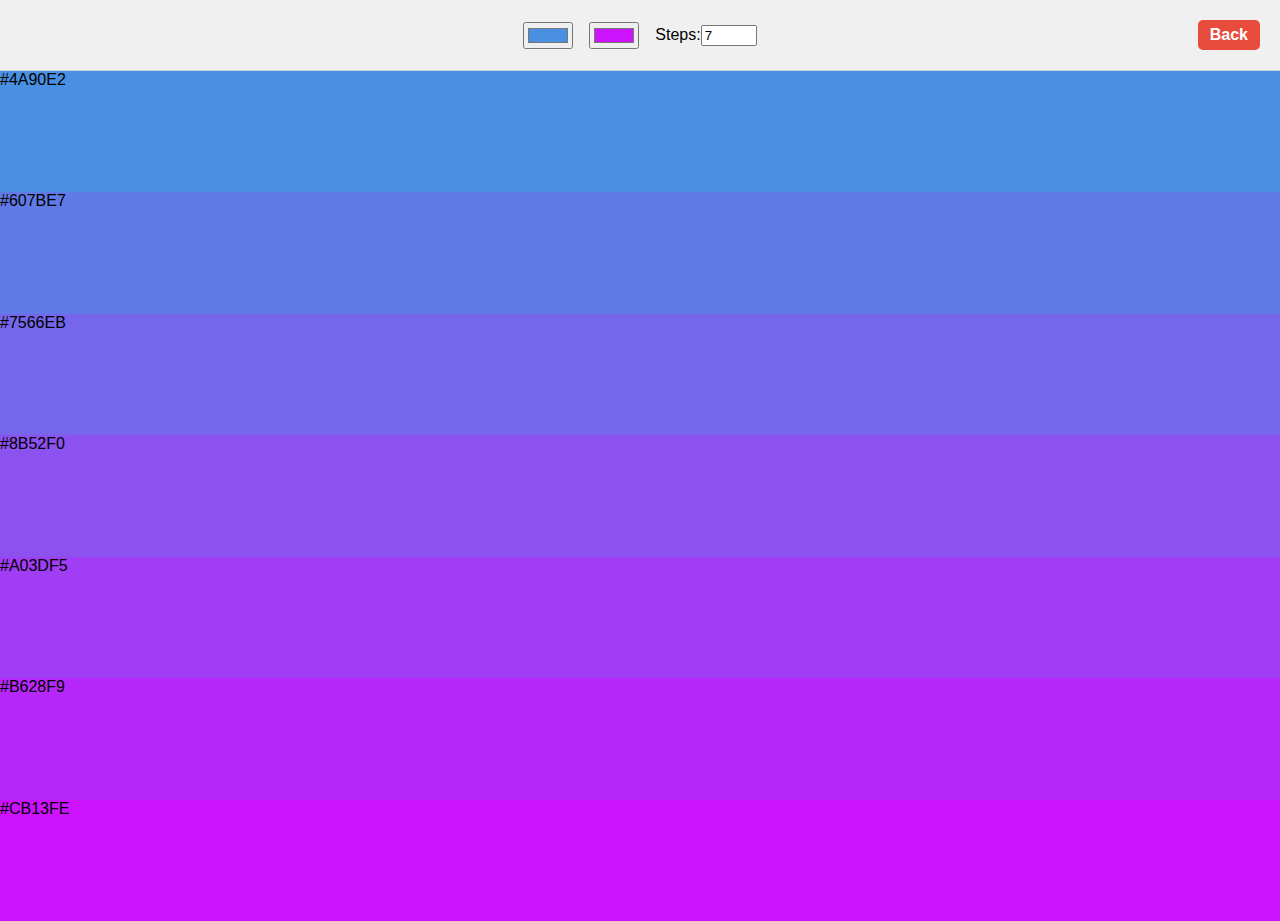
<file: blender.html>
<!DOCTYPE html>
<html lang="en">
<head>
  <meta charset="UTF-8">
  <title>Color Blender</title>
  <link rel="stylesheet" href="blender_style.css">
</head>
<body>
  <div class="controls">
    <input type="color" id="color1" value="#4A90E2">
    <input type="color" id="color2" value="#CB13FE">
    <label>Steps:<input type="number" id="steps" value="7" min="2" max="20"></label>
    <a href="index.html" class="back-button">Back</a>
  </div>

  <div id="gradientDisplay" class="gradient-display"></div>

  <script src="blender.js"></script>
</body>
</html>
</file>
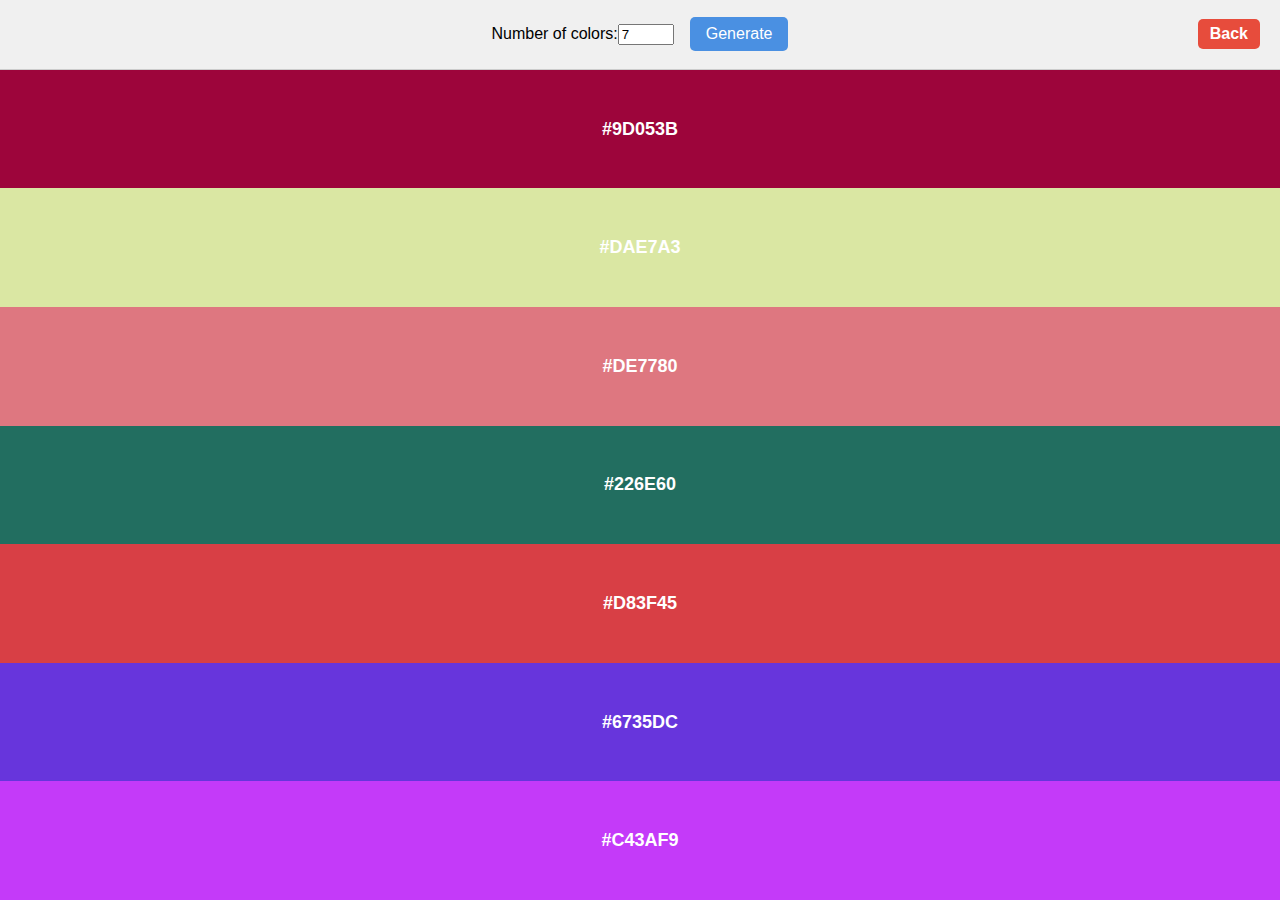
<file: palette.html>
<!DOCTYPE html>
<html lang="en">
<head>
  <meta charset="UTF-8">
  <title>Color Palette Generator</title>
  <link rel="stylesheet" href="palette_style.css">
</head>
<body>
  <div class="controls">
    <label>Number of colors:<input type="number" id="steps" value="7" min="2" max="20"></label>
    <button type="button" id="generateButton">Generate</button>
    <a href="index.html" class="back-button">Back</a>
  </div>

  <div id="paletteDisplay" class="palette-display"></div>

  <script src="palette.js"></script>
</body>
</html>
</file>
<file: blender_style.css>
body {
    font-family: sans-serif;
    margin: 0;
    padding: 0;
    background: #fff;
  }
  
  .controls {
    display: flex;
    align-items: center;
    justify-content: center;
    position: relative;
    gap: 1rem;
    padding: 10px 20px;
    background-color: #f0f0f0;
    border-bottom: 1px solid #ccc;
    height: 50px;
  }

  .back-button {
    position: absolute;
    right: 20px;
    top: 50%;
    transform: translateY(-50%);
    text-decoration: none;
    background-color: #e74c3c;
    color: white;
    padding: 6px 12px;
    border-radius: 5px;
    font-weight: bold;
  }
  
  .gradient-display {
    display: flex;
    flex-direction: column;
    height: calc(100vh - 50px);
    width: 100%; 
    overflow-y: auto;
  }
  .gradient-display div {
    flex: 1;
  }
</file>
<file: palette_style.css>
body {
  font-family: Arial, sans-serif;
  margin: 0;
  padding: 0;
  box-sizing: border-box;
  display: flex;
  flex-direction: column;
  height: 100vh;
}

.controls {
  display: flex;
  align-items: center;
  justify-content: center;
  position: relative;
  gap: 1rem;
  padding: 10px 20px;
  background-color: #f0f0f0;
  border-bottom: 1px solid #ccc;
  height: 50px;
}

.back-button {
  position: absolute;
  right: 20px;
  top: 50%;
  transform: translateY(-50%);
  text-decoration: none;
  background-color: #e74c3c;
  color: white;
  padding: 6px 12px;
  border-radius: 5px;
  font-weight: bold;
}

button {
  padding: 8px 16px;
  font-size: 16px;
  background-color: #4A90E2;
  color: white;
  border: none;
  border-radius: 5px;
  cursor: pointer;
  align-items: center;
}

button:hover {
  background-color: #357ABD;
}

.palette-display {
  display: flex;
  flex-direction: column;
  height: calc(100vh - 50px);
  width: 100%;
}

.color-box {
  flex: 1;
  width: 100%;
  display: flex;
  align-items: center;
  justify-content: center;
  font-weight: bold;
  font-size: 18px;
  color: white;
}
</file>
